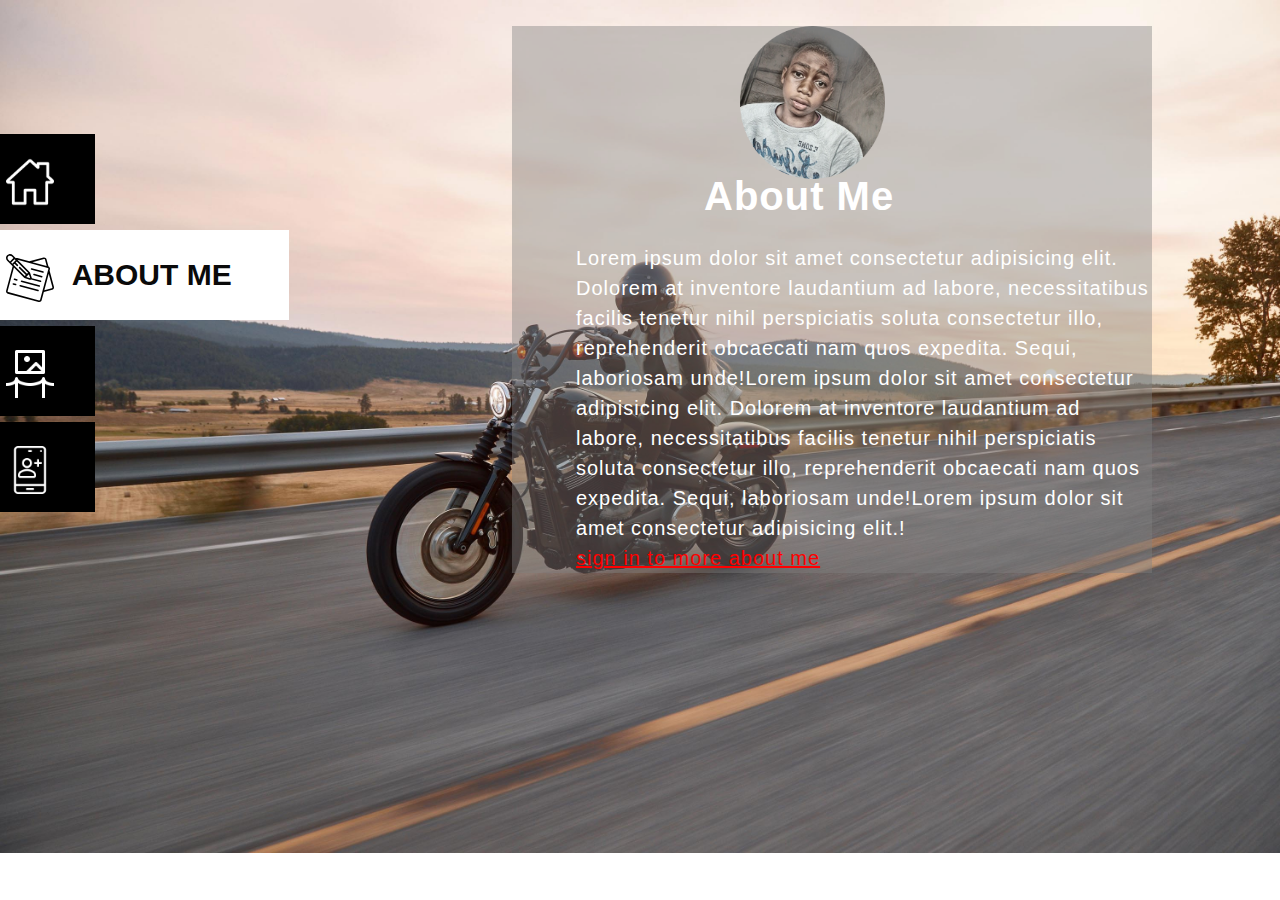
<file: index.2/index.html>
<!DOCTYPE html>
<html lang="en">
<head>
    <meta charset="UTF-8">
    <meta name="viewport" content="width=device-width, initial-scale=1.0">
    <title>About Me</title>
</head>
    <style>
        * {
    margin: 0;
    padding: 0;
}

body {
    width: 100%;
    height: 1100%;
    font-size: 14px;
    background: url('./assest/harley-davidson-zGzXsJUBQfs-unsplash.jpg');
    background-repeat: no-repeat;
    background-repeat: no-repeat;
    background-size: cover;
    position: relative;
}

.nav {
    width: 20%;
    height: auto;
    position: absolute;
    margin-top: 10%;
    left: 0;
}

.nav a {
    text-decoration: none;
    font-size: 28px;
    font-family: Verdana, Geneva, Tahoma, sans-serif;
    font-weight: bold;
    height: 90px;
    margin: 6px 0 auto;
    display: block;
    background: rgb(0, 0, 0);
    color:  rgba(255, 255, 255, 0);
    line-height: 90px;
    text-align: center;
    transition: 100ms;
    text-align: left;
    position: relative;
    padding-left: 28%;
    overflow: hidden;
}

.nav a:not(.active) { 
  width: 9%;
  transition: 500ms;
}

.nav a:not(.active):hover { 
  width: 90%;
  color: white;
}

.menuId { 
  width: 60px;
  height: 60px;
  background: url('./assest/about.svg');
  transform: scale(0.8);
  display: block;
  position: absolute;
  top: 20%;
  z-index: 200;
  background-position: center;
  background-size: contain;
  left: 0;
}

#homeId { 
    width: 60px;
    height: 60px;
    background: url('./assest/home.png');
    transform: scale(0.8);
    display: block;
    position: absolute;
    top: 20%;
    z-index: 200;
    background-position: center;
    background-size: contain;
    left: 0;
  }

  .galleryId { 
    width: 60px;
    height: 60px;
    background: url('./assest/art-museum.png');
    transform: scale(0.8);
    display: block;
    position: absolute;
    top: 20%;
    z-index: 200;
    background-position: center;
    background-size: contain;
    left: 0;
  }

  #contactId { 
    width: 60px;
    height: 60px;
    background: url('./assest/contact.png');
    transform: scale(0.8);
    display: block;
    position: absolute;
    top: 20%;
    z-index: 200;
    background-position: center;
    background-size: contain;
    left: 0;
  }

a.active{
    background: rgb(255, 255, 255);
    color: rgb(10, 10, 10);
    font-size: 30px;
}

.a {
    width: 95%;
}

.b {
    width: 85%;
}

.c {
    width: 75%;
}

.d {
    width: 90%;
}

.showcase {
    margin-left: 40%;
    font-family: Verdana, Geneva, Tahoma, sans-serif;
    width: 50%;
    letter-spacing: 1px;
    line-height: 30px;
    color: white;
    font-size: 20px;
    padding-top: 2%;
 }

 .showcase h1{
    padding-left: 30%;
    padding-bottom: 5%;
    padding-top: 0.3%;
 }

.showcase p{
    padding-left: 10%;
}

.showcase p:nth-child(3) a {
    color: red;
 }

 .shocaseItem{
    background: rgba(128, 128, 128, 0.418);
 }

 .showcaseImg{
    width: 12vw;
    height: 12vw;
    border-radius: 5000px;
    background: url(./assest/image.png);
    background-position: center;
    background-size: contain;
    background-repeat: no-repeat;
    margin-left: 35%;
 }

    </style>

<body>
    <div class="background">
        <div class="nav">
            <a class="a" href="../index.html"><span id='homeId'></span>HOME</a>
            <a class="b active" href="./index.html"><span class='menuId'></span>ABOUT ME</a>
            <a class="c" href="../page3/index.html"><span class="galleryId"></span>GALLARY</a>
            <a class="d" href="#"><span id='contactId'></span>CONTACT US</a>
        </div>
    </div>

    <div class="showcase">
        <div class="shocaseItem">
            <div class="showcaseImg"></div>
            <div class="details">
                <h1>About Me</h1>
                <p>Lorem ipsum dolor sit amet consectetur adipisicing elit. Dolorem at inventore laudantium ad labore, necessitatibus facilis tenetur nihil perspiciatis soluta consectetur illo, reprehenderit obcaecati nam quos expedita. Sequi, laboriosam unde!Lorem ipsum dolor sit amet consectetur adipisicing elit. Dolorem at inventore laudantium ad labore, necessitatibus facilis tenetur nihil perspiciatis soluta consectetur illo, reprehenderit obcaecati nam quos expedita. Sequi, laboriosam unde!Lorem ipsum dolor sit amet consectetur adipisicing elit.!</p>
                <p><a href="../page5/index.html">sign in to more about me</a></p>
            </div>
        </div>
    </div>
</body>
</html>
</file>
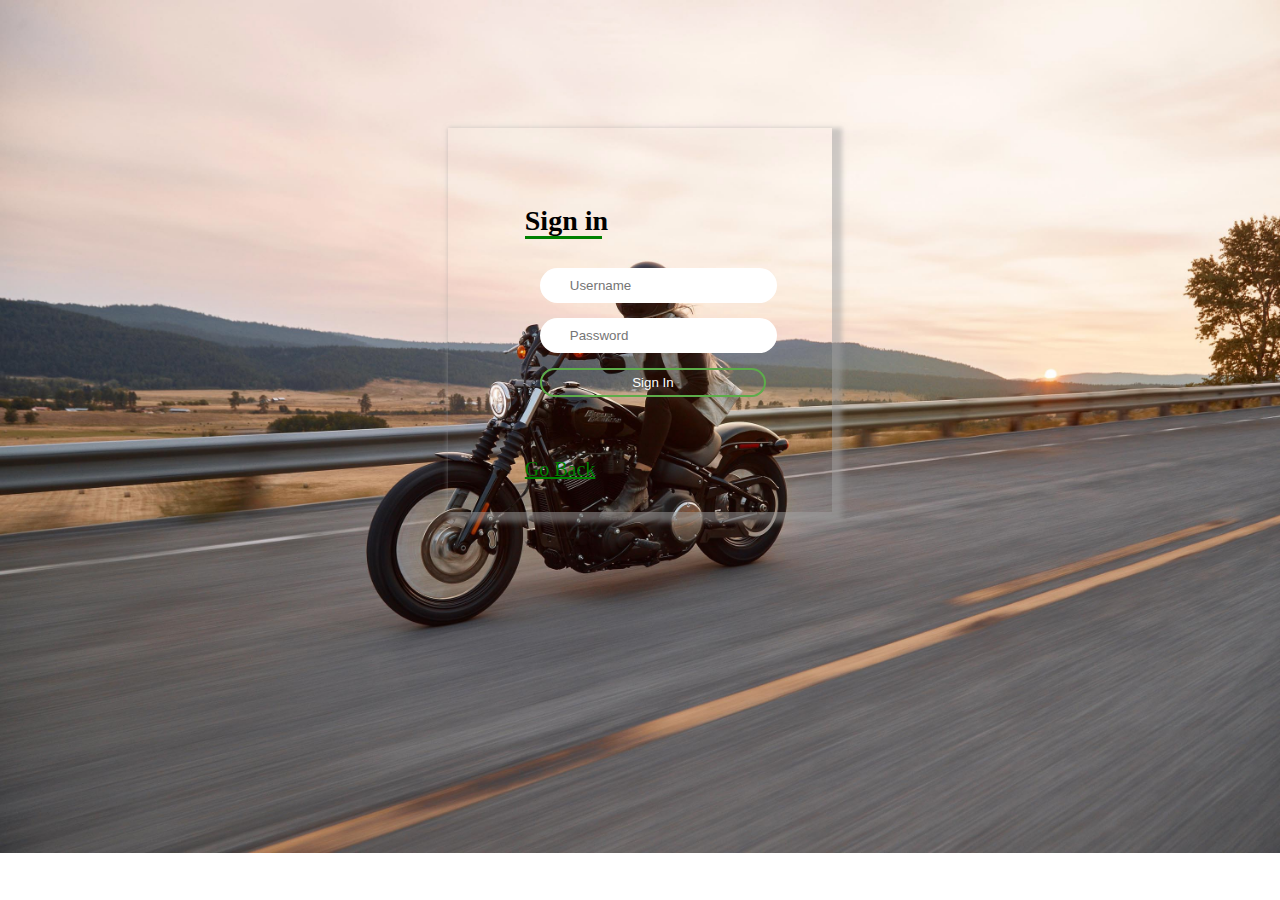
<file: page5/index.html>
<!DOCTYPE html>
<html lang="en">
<head>
    <meta charset="UTF-8">
    <meta name="viewport" content="width=device-width, initial-scale=1.0">
    <title>Document</title>
</head>
<style>

*{
    padding: 0;
    margin: 0;
    box-sizing: border-box;
}

    body {
    width: 100%;
    height: 100%;
    font-size: 14px;
    background: url('./assest/harley-davidson-zGzXsJUBQfs-unsplash.jpg');
    background-repeat: no-repeat;
    background-repeat: no-repeat;
    background-size: cover;
    position: relative;
}

.sign{
    background: transparent;
    width: 30%;
    height: 30vw;
    margin-left: 35%;
    margin-top: 10%;
    box-shadow: 5px 5px 5px 5px rgba(160, 159, 159, 0.514);
}

h1{
    position: relative;
}

h1::before{
    position: absolute;
    content: '';
    background: green;
    width: 25%;
    height: 10%;
    margin-top: 10%;
}

.log{
    margin-top: 10%;
}

.details{
   padding-left: 20%;
   padding-top: 20%;
}

input{
    display: block;
    margin: 15px;
    padding: 10px;
    padding-left: 30px;
    padding-right: 30px;
    border-top: none;
    border-radius: 20px;
    border: 0;
}

button{
    padding: 5px;
    padding-left: 90px;
    padding-right: 90px;
    border-radius: 20px;
    border: 2px solid rgb(93, 172, 74);
    background: transparent;
    color: white;
    margin-left: 5%;
}

p{
    font-size: 20px;
    margin-top: 20%;
}

p a{
    color: green;
}
</style>

<body>
    <div class="sign">
       <div class="details">
            <h1>Sign in</h1>

            <div class="log">
                <input type="text" placeholder="Username">
                <input type="password" name="password" placeholder="Password">

                <button>Sign In</button>
            </div>

            <p><a target="new page" href="../index.2/index.html">Go Back</a></p>
       </div>
    </div>
</body>
</html>
</file>
